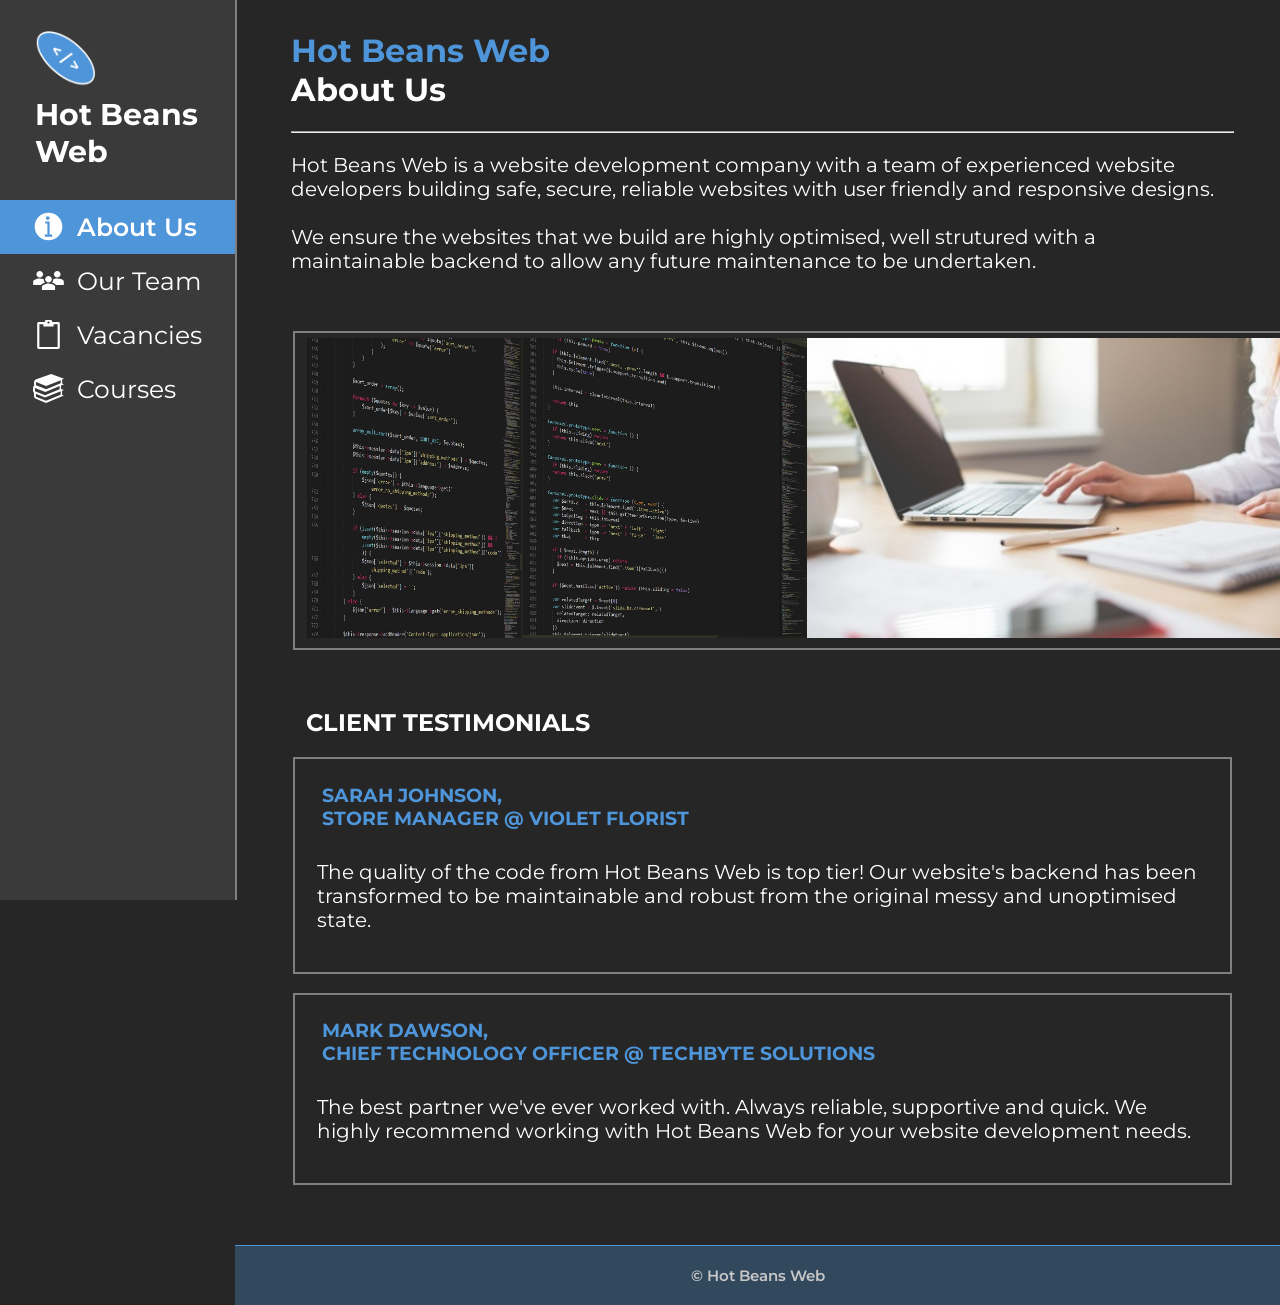
<file: index.html>
<!DOCTYPE html>
<html>
    <head>
        <title>Hot Beans Web > About Us</title> <!-- Tab bar and favicon -->
        <link rel="Icon" href="images/hotBeansWeb-Logo.png">
        <link rel="stylesheet" type="text/css" href="navbar.css"> <!-- External CSS -->
        <link rel="stylesheet" type="text/css" href="style.css">
        <link rel="stylesheet" type="text/css" href="buttons.css">
        <meta charset="UTF-8"> <!-- SEO -->
        <meta name="keywords" content="html, web, website, development, css">
    </head>
    <body>
        <div> <!-- Side navigation bar -->
            <ul>
                <li><img src="images/hotBeansWeb-Logo.png" alt="Hot Beans Web Logo" height="60" width="60" class="navbarlogo"></li>
                <li class="navbarlogotext"><b>Hot Beans<br>Web</b></li>
                <li>
                    <a class="active" href="index.html">
                        <img src="images/infoIcon.svg" alt="About Us Icon" height="35" width="35" class="navbaricon">
                        <div class="navbaritem">About Us</div>
                    </a>
                </li>
                <li>
                    <a href="ourteam.html">
                        <img src="images/groupIcon.svg" alt="Our Team Icon" height="35" width="35" class="navbaricon">
                        <div class="navbaritem">Our Team</div>
                    </a>
                </li>
                <li>
                    <a href="vacancies.html">
                        <img src="images/clipboardIcon.svg" alt="Vacancies Icon" height="35" width="35" class="navbaricon">
                        <div class="navbaritem">Vacancies</div>
                    </a>
                </li>
                <li>
                    <a href="courses.html">
                        <img src="images/booksIcon.svg" alt="Courses Icon" height="35" width="35" class="navbaricon">
                        <div class="navbaritem">Courses</div>
                    </a>
                </li>
            </ul>
        </div>
        <div class="pagecontent">
            <h1><div style="color:#4E95D9">Hot Beans Web</div>About Us</h1>
            <hr>
            <!-- Company profile section, with text and images relating to HBW -->
            <p>Hot Beans Web is a website development company with a team of experienced website developers building safe, secure, reliable websites with user friendly and responsive designs.<br><br>We ensure the websites that we build are highly optimised, well strutured with a maintainable backend to allow any future maintenance to be undertaken.</p>
            <br><br>
            <fieldset>
                <div class="flex-container">
                    <img src="images/programming.jpg" alt="Programming" height="300" width="500">
                    <img src="images/workingLaptop.jpg" alt="Working on laptop" height="300" width="500">
                </div>
            </fieldset>
            <br><br>
            <h2>CLIENT TESTIMONIALS</h2> <!-- Client testimonials section, with text and images of client -->
            <fieldset>
                <h3>SARAH JOHNSON,<br>STORE MANAGER @ VIOLET FLORIST </h3>
                <div>
                    <div class="testimonialcontent">
                        <p>The quality of the code from Hot Beans Web is top tier! Our website's backend has been transformed to be maintainable and robust from the original messy and unoptimised state.</p>
                    </div>
                </div>
            </fieldset>
            <br>
            <fieldset>
                <h3>MARK DAWSON,<br>CHIEF TECHNOLOGY OFFICER @ TECHBYTE SOLUTIONS </h3>
                <div>
                    <div class="testimonialcontent">
                        <p>The best partner we've ever worked with. Always reliable, supportive and quick. We highly recommend working with Hot Beans Web for your website development needs.</p>
                    </div>
                </div>
            </fieldset>
            </div>
        </div>
        <footer>
            <p>&copy; Hot Beans Web</p>
        </footer>
    </body>
</html>
</file>
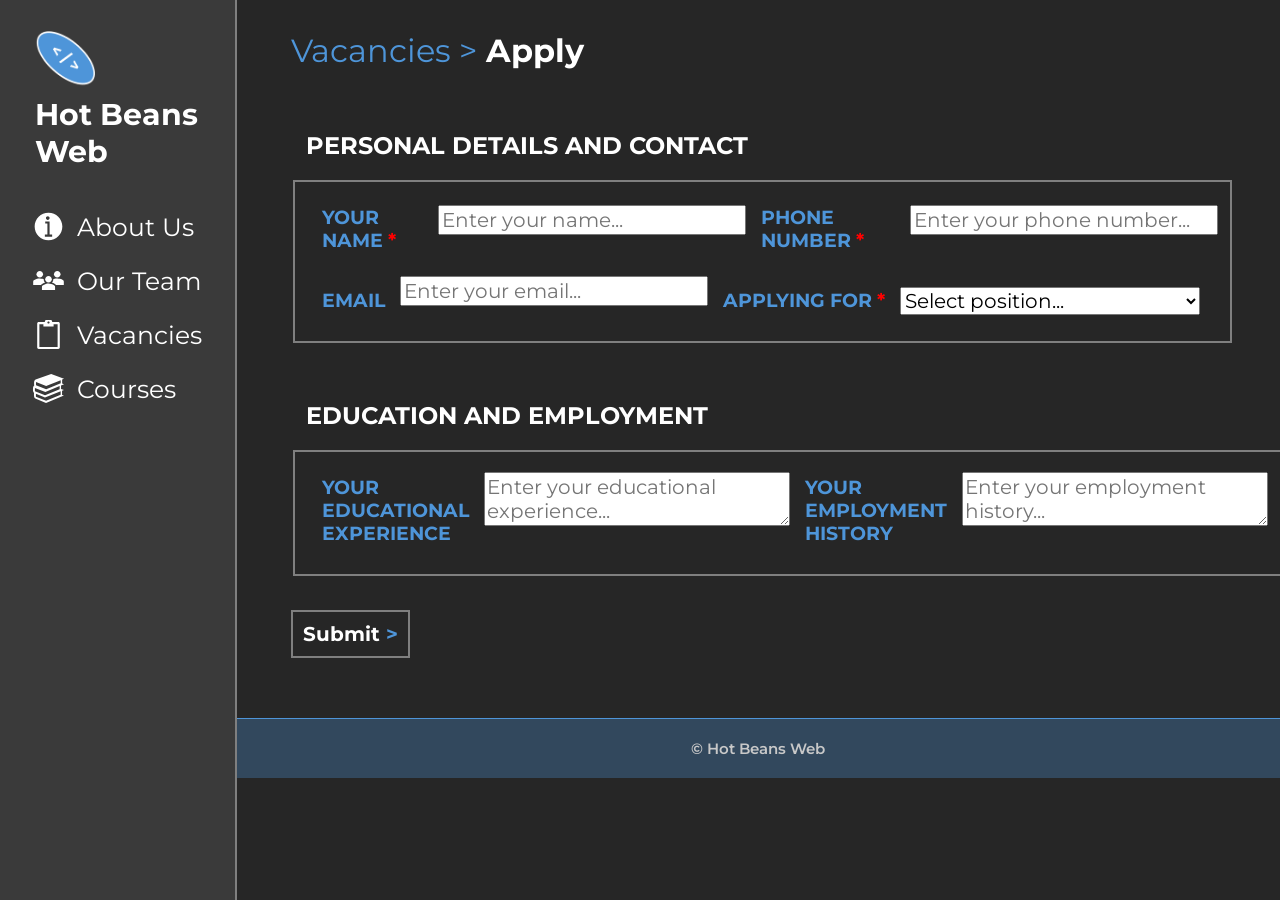
<file: apply.html>
<!DOCTYPE html>
<html>
    <head>
        <title>Hot Beans Web > Vacancies > Apply</title> <!-- Tab bar and favicon -->
        <link rel="Icon" href="images/hotBeansWeb-Logo.png">
        <link rel="stylesheet" type="text/css" href="navbar.css"> <!-- External CSS -->
        <link rel="stylesheet" type="text/css" href="style.css">
        <link rel="stylesheet" type="text/css" href="buttons.css">
        <link rel="stylesheet" type="text/css" href="forms.css">
        <meta charset="UTF-8"> <!-- SEO -->
        <meta name="keywords" content="html, web, website, development, css">
    </head>
    <body>
        <div> <!-- Side navigation bar -->
            <ul>
                <li><img src="images/hotBeansWeb-Logo.png" alt="Hot Beans Web Logo" height="60" width="60" class="navbarlogo"></li>
                <li class="navbarlogotext"><b>Hot Beans<br>Web</b></li>
                <li>
                    <a href="index.html">
                        <img src="images/infoIcon.svg" alt="About Us Icon" height="35" width="35" class="navbaricon">
                        <div class="navbaritem">About Us</div>
                    </a>
                </li>
                <li>
                    <a href="ourteam.html">
                        <img src="images/groupIcon.svg" alt="Our Team Icon" height="35" width="35" class="navbaricon">
                        <div class="navbaritem">Our Team</div>
                    </a>
                </li>
                <li>
                    <a href="vacancies.html">
                        <img src="images/clipboardIcon.svg" alt="Vacancies Icon" height="35" width="35" class="navbaricon">
                        <div class="navbaritem">Vacancies</div>
                    </a>
                </li>
                <li>
                    <a href="courses.html">
                        <img src="images/booksIcon.svg" alt="Courses Icon" height="35" width="35" class="navbaricon">
                        <div class="navbaritem">Courses</div>
                    </a>
                </li>
            </ul>
        </div>
        <div class="pagecontent">
            <h1><a href="vacancies.html" class="pagereturnbtn">Vacancies ></a> Apply</h1>
            <br>
            <form action="MAILTO:0025000746@student.ccsw.ac.uk" method="post" enctype"text/plain">
            <h2>PERSONAL DETAILS AND CONTACT</h2>
            <fieldset>
            <div class="flex-container">
                <h3>YOUR NAME <div class="required">*</div></h3>
                <div>
                    <input type="text" name="fullname" placeholder="Enter your name..." style="font-size: 20px;" required><br>
                    <br>
                </div>
                <h3>PHONE NUMBER <div class="required">*</div></h3>
                <div>
                    <input type="text" name="phonenumber" placeholder="Enter your phone number..." style="font-size: 20px;" required><br>
                    <br>
                </div>
            </div>
            <div class="flex-container">
                <h3>EMAIL</h3>
                <div>
                    <input type="text" name="phonenumber" placeholder="Enter your email..." style="font-size: 20px;"><br>
                    <br>
                </div>
                <h3>APPLYING FOR <div class="required">*</div></h3>
                <div>
                    <select name="position" required>
                        <option value="" selected disabled hidden>Select position...</option>
                        <option value="traineewebdev">Trainee Website Developer</option>
                    </select>
                </div>
                <br>
            </div>
            </fieldset>
            <br><br>
            <h2>EDUCATION AND EMPLOYMENT</h2>
            <fieldset>
            <div class="flex-container">
                <h3>YOUR EDUCATIONAL EXPERIENCE</h3>
                <div>
                    <textarea type="text" name="eduexperience" placeholder="Enter your educational experience..."></textarea><br>
                    <br>
                </div>
                <h3>YOUR EMPLOYMENT HISTORY</h3>
                <div>
                    <textarea type="text" name="employhistory" placeholder="Enter your employment history..."></textarea><br>
                    <br>
                </div>
            </fieldset>
            <br>
            <button type="submit" class="submitbtn">Submit <div class="btnarrow">></div></button>
            </form>
        </div>
        <footer>
            <p>&copy; Hot Beans Web</p>
        </footer>
    </body>
</html>
</file>
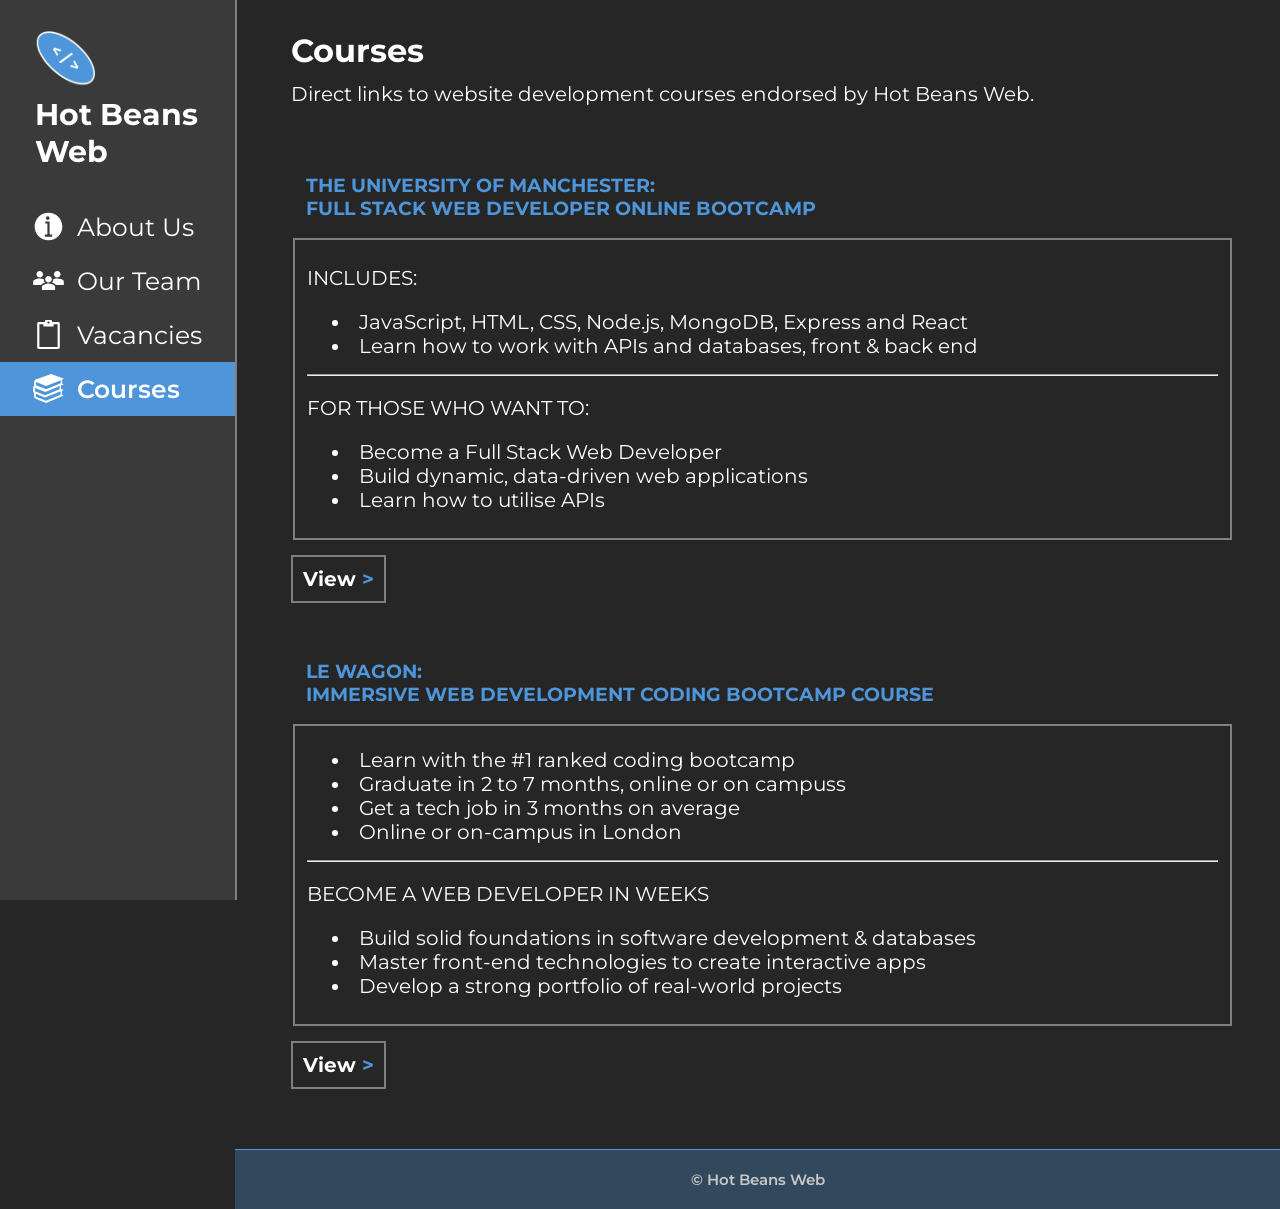
<file: courses.html>
<!DOCTYPE html>
<html>
    <head>
        <title>Hot Beans Web > Courses</title> <!-- Tab bar and favicon -->
        <link rel="Icon" href="images/hotBeansWeb-Logo.png">
        <link rel="stylesheet" type="text/css" href="navbar.css"> <!-- External CSS -->
        <link rel="stylesheet" type="text/css" href="style.css">
        <link rel="stylesheet" type="text/css" href="buttons.css">
        <meta charset="UTF-8"> <!-- SEO -->
        <meta name="keywords" content="html, web, website, development, css">
    </head>
    <body>
        <div> <!-- Side navigation bar -->
            <ul>
                <li><img src="images/hotBeansWeb-Logo.png" alt="Hot Beans Web Logo" height="60" width="60" class="navbarlogo"></li>
                <li class="navbarlogotext"><b>Hot Beans<br>Web</b></li>
                <li>
                    <a href="index.html">
                        <img src="images/infoIcon.svg" alt="About Us Icon" height="35" width="35" class="navbaricon">
                        <div class="navbaritem">About Us</div>
                    </a>
                </li>
                <li>
                    <a href="ourteam.html">
                        <img src="images/groupIcon.svg" alt="Our Team Icon" height="35" width="35" class="navbaricon">
                        <div class="navbaritem">Our Team</div>
                    </a>
                </li>
                <li>
                    <a href="vacancies.html">
                        <img src="images/clipboardIcon.svg" alt="Vacancies Icon" height="35" width="35" class="navbaricon">
                        <div class="navbaritem">Vacancies</div>
                    </a>
                </li>
                <li>
                    <a class="active" href="courses.html">
                        <img src="images/booksIcon.svg" alt="Courses Icon" height="35" width="35" class="navbaricon">
                        <div class="navbaritem">Courses</div>
                    </a>
                </li>
            </ul>
        </div>
        <div class="pagecontent">
            <h1>Courses</h1>
            <p style="transform: translate(0px, -10px)">Direct links to website development courses endorsed by Hot Beans Web.</p>
            <br>
            <h3>THE UNIVERSITY OF MANCHESTER:<br>FULL STACK WEB DEVELOPER ONLINE BOOTCAMP</h3>
            <fieldset>
                <p>INCLUDES:</P>
                    <dl>
                        <li>JavaScript, HTML, CSS, Node.js, MongoDB, Express and React</li>
                        <li>Learn how to work with APIs and databases, front & back end</li>
                    </dl>
                <hr>
                <p>FOR THOSE WHO WANT TO:</P>
                    <dl>
                        <li>Become a Full Stack Web Developer</li>
                        <li>Build dynamic, data-driven web applications</li>
                        <li>Learn how to utilise APIs</li>
                    </dl>
            </fieldset>
            <a href="https://bootcamps.manchester.ac.uk/web-development/" class="courseviewbtn">View <div class="btnarrow">></div></a>
            <br><br><Br>
            <h3>LE WAGON:<br>IMMERSIVE WEB DEVELOPMENT CODING BOOTCAMP COURSE</h3>
            <fieldset>
                    <dl>
                        <li>Learn with the #1 ranked coding bootcamp</li>
                        <li>Graduate in 2 to 7 months, online or on campuss</li>
                        <li>Get a tech job in 3 months on average</li>
                        <li>Online or on-campus in London</li>
                    </dl>
                    <hr>
                    <p>BECOME A WEB DEVELOPER IN WEEKS</P>
                    <dl>
                        <li>Build solid foundations in software development & databases</li>
                        <li>Master front-end technologies to create interactive apps</li>
                        <li>Develop a strong portfolio of real-world projects</li>
                    </dl>
            </fieldset>
            <a href="https://info.lewagon.com/web-development-course-uk" class="courseviewbtn">View <div class="btnarrow">></div></a>
        </div>
        <footer>
            <p>&copy; Hot Beans Web</p>
        </footer>
    </body>
</html>
</file>
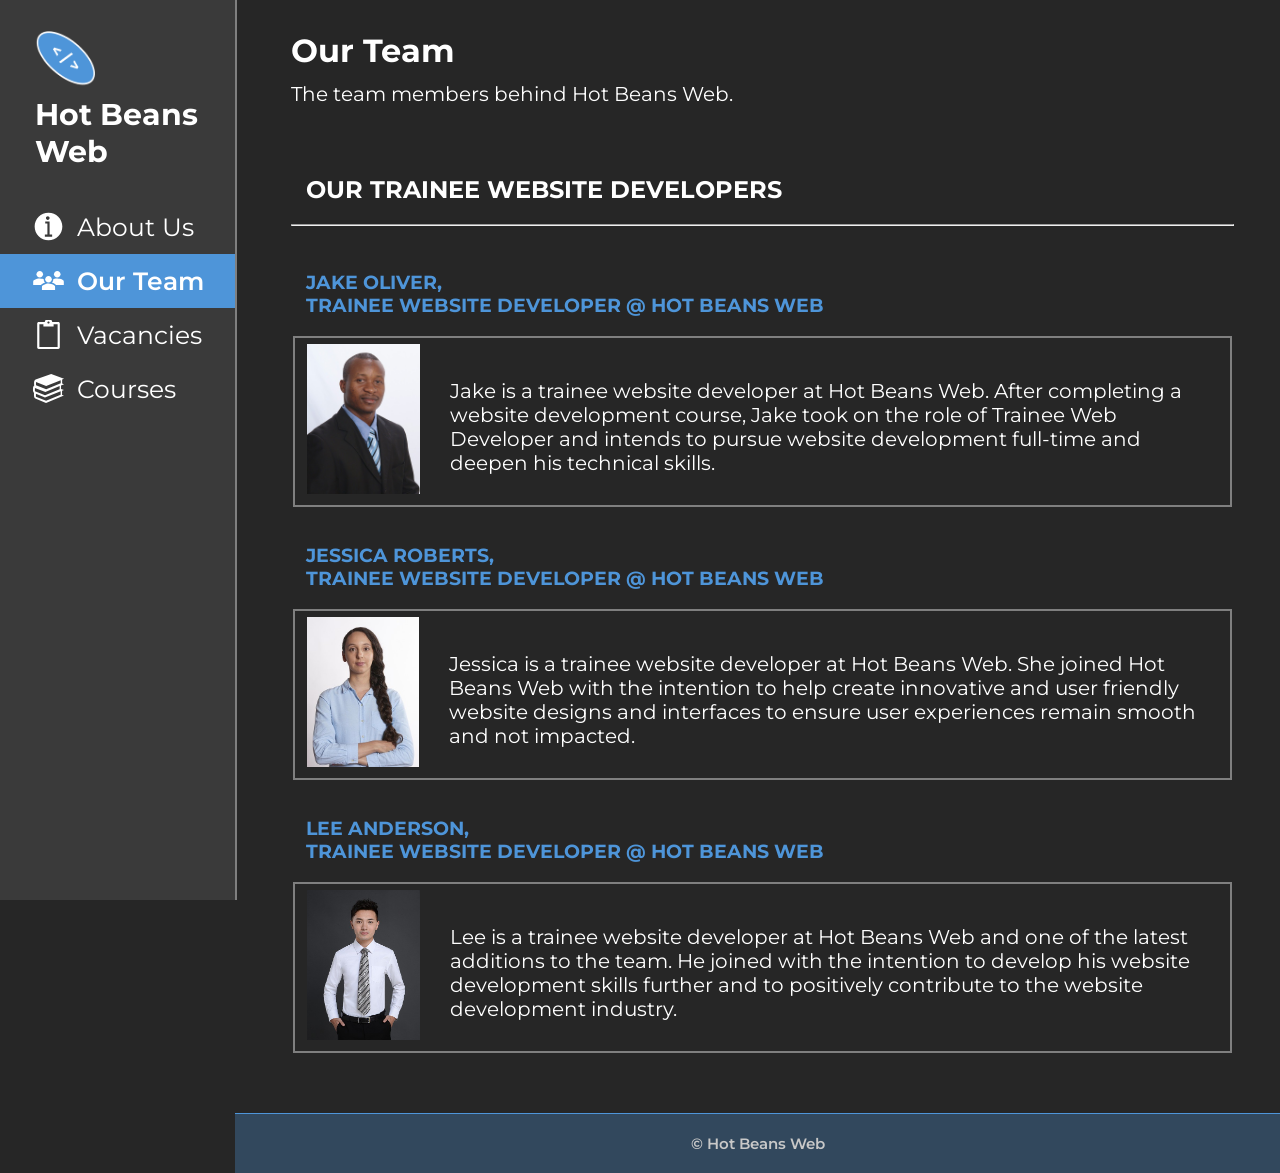
<file: ourteam.html>
<!DOCTYPE html>
<html>
    <head>
        <title>Hot Beans Web > Our Team</title> <!-- Tab bar and favicon -->
        <link rel="Icon" href="images/hotBeansWeb-Logo.png">
        <link rel="stylesheet" type="text/css" href="navbar.css"> <!-- External CSS -->
        <link rel="stylesheet" type="text/css" href="style.css">
        <meta charset="UTF-8"> <!-- SEO -->
        <meta name="keywords" content="html, web, website, development, css">
    </head>
    <body>
        <div> <!-- Side navigation bar -->
            <ul>
                <li><img src="images/hotBeansWeb-Logo.png" alt="Hot Beans Web Logo" height="60" width="60" class="navbarlogo"></li>
                <li class="navbarlogotext"><b>Hot Beans<br>Web</b></li>
                <li>
                    <a href="index.html">
                        <img src="images/infoIcon.svg" alt="About Us Icon" height="35" width="35" class="navbaricon">
                        <div class="navbaritem">About Us</div>
                    </a>
                </li>
                <li>
                    <a class="active" href="ourteam.html">
                        <img src="images/groupIcon.svg" alt="Our Team Icon" height="35" width="35" class="navbaricon">
                        <div class="navbaritem">Our Team</div>
                    </a>
                </li>
                <li>
                    <a href="vacancies.html">
                        <img src="images/clipboardIcon.svg" alt="Vacancies Icon" height="35" width="35" class="navbaricon">
                        <div class="navbaritem">Vacancies</div>
                    </a>
                </li>
                <li>
                    <a href="courses.html">
                        <img src="images/booksIcon.svg" alt="Courses Icon" height="35" width="35" class="navbaricon">
                        <div class="navbaritem">Courses</div>
                    </a>
                </li>
            </ul>
        </div>
        <div class="pagecontent">
            <h1>Our Team</h1>
            <p style="transform: translate(0px, -10px)">The team members behind Hot Beans Web.</p>
            <br>
            <h2>OUR TRAINEE WEBSITE DEVELOPERS</h2>
            <hr><br>
            <h3>JAKE OLIVER,<br>TRAINEE WEBSITE DEVELOPER @ HOT BEANS WEB</h3> <!-- Profiles of existing web developers at HBW, with images and descriptions -->
            <fieldset>
                <div>
                    <div class="teammembercontent">
                        <img src="images/teammember1.jpg">
                        <p>Jake is a trainee website developer at Hot Beans Web. After completing a website development course, Jake took on the role of Trainee Web Developer and intends to pursue website development full-time and deepen his technical skills.</p>
                    </div>
                </div>
            </fieldset>
            <br>
            <h3>JESSICA ROBERTS,<br>TRAINEE WEBSITE DEVELOPER @ HOT BEANS WEB</h3> <!-- Profiles of existing web developers at HBW, with images and descriptions -->
            <fieldset>
                <div>
                    <div class="teammembercontent">
                        <img src="images/teammember3.jpg">
                        <p>Jessica is a trainee website developer at Hot Beans Web. She joined Hot Beans Web with the intention to help create innovative and user friendly website designs and interfaces to ensure user experiences remain smooth and not impacted.</p>
                    </div>
                </div>
            </fieldset>
            <br>
            <h3>LEE ANDERSON,<br>TRAINEE WEBSITE DEVELOPER @ HOT BEANS WEB</h3> <!-- Profiles of existing web developers at HBW, with images and descriptions -->
            <fieldset>
                <div>
                    <div class="teammembercontent">
                        <img src="images/teammember2.jpg">
                        <p>Lee is a trainee website developer at Hot Beans Web and one of the latest additions to the team. He joined with the intention to develop his website development skills further and to positively contribute to the website development industry.</p>
                    </div>
                </div>
            </fieldset>
        </div>
        <footer>
            <p>&copy; Hot Beans Web</p>
        </footer>
    </body>
</html>
</file>
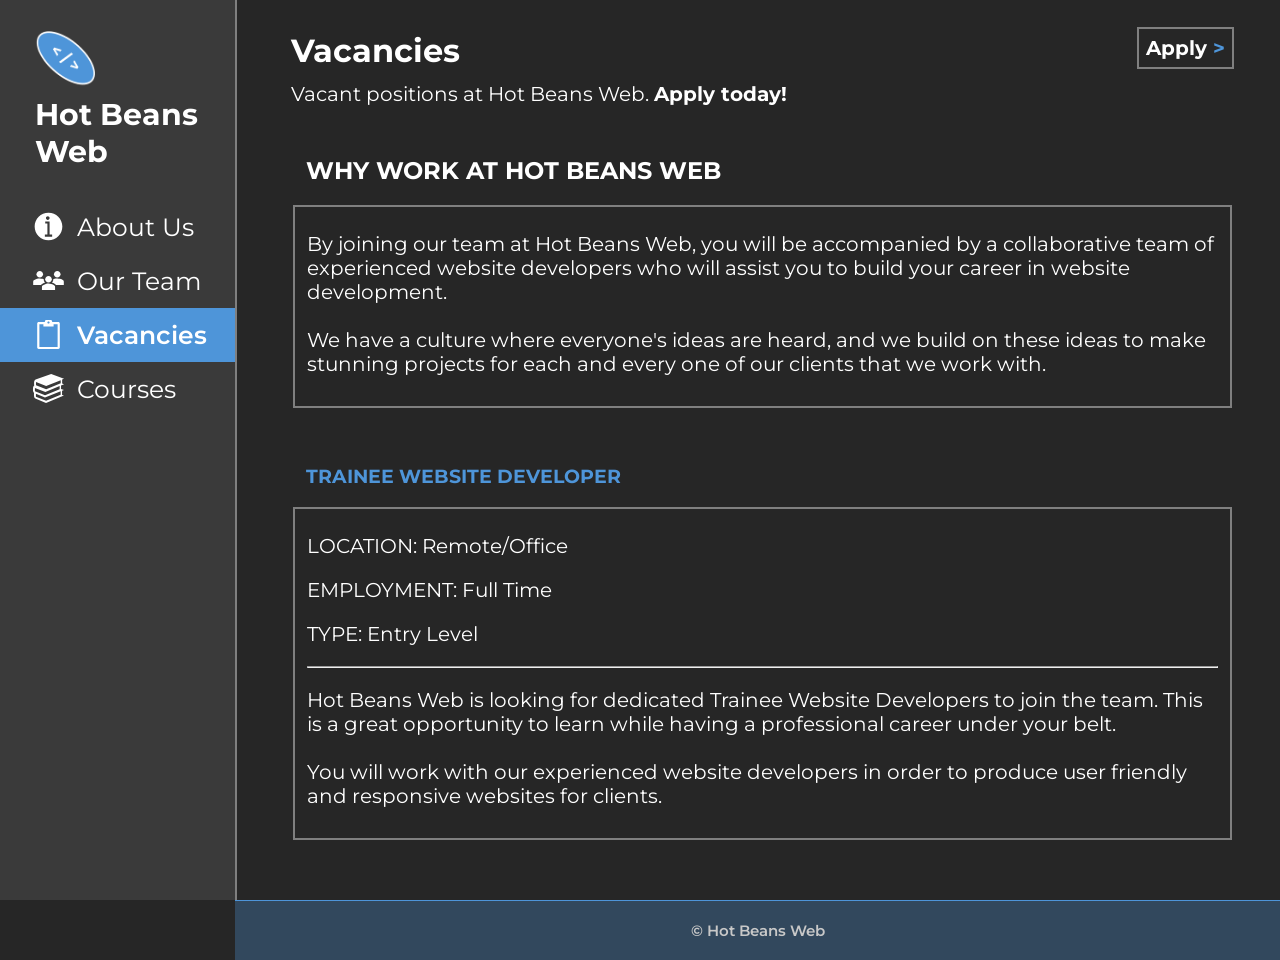
<file: vacancies.html>
<!DOCTYPE html>
<html>
    <head>
        <title>Hot Beans Web > Vacancies</title> <!-- Tab bar and favicon -->
        <link rel="Icon" href="images/hotBeansWeb-Logo.png">
        <link rel="stylesheet" type="text/css" href="navbar.css"> <!-- External CSS -->
        <link rel="stylesheet" type="text/css" href="style.css">
        <link rel="stylesheet" type="text/css" href="buttons.css">
        <meta charset="UTF-8"> <!-- SEO -->
        <meta name="keywords" content="html, web, website, development, css">
    </head>
    <body>
        <div> <!-- Side navigation bar -->
            <ul>
                <li><img src="images/hotBeansWeb-Logo.png" alt="Hot Beans Web Logo" height="60" width="60" class="navbarlogo"></li>
                <li class="navbarlogotext"><b>Hot Beans<br>Web</b></li>
                <li>
                    <a href="index.html">
                        <img src="images/infoIcon.svg" alt="About Us Icon" height="35" width="35" class="navbaricon">
                        <div class="navbaritem">About Us</div>
                    </a>
                </li>
                <li>
                    <a href="ourteam.html">
                        <img src="images/groupIcon.svg" alt="Our Team Icon" height="35" width="35" class="navbaricon">
                        <div class="navbaritem">Our Team</div>
                    </a>
                </li>
                <li>
                    <a class="active" href="vacancies.html">
                        <img src="images/clipboardIcon.svg" alt="Vacancies Icon" height="35" width="35" class="navbaricon">
                        <div class="navbaritem">Vacancies</div>
                    </a>
                </li>
                <li>
                    <a href="courses.html">
                        <img src="images/booksIcon.svg" alt="Courses Icon" height="35" width="35" class="navbaricon">
                        <div class="navbaritem">Courses</div>
                    </a>
                </li>
            </ul>
        </div>
        <div class="pagecontent">
            <div class="header1row">
                <h1>Vacancies</h1>
                <a class="applybtn" href="apply.html">Apply <div class="btnarrow">></div></a>
            </div>
            <p style="transform: translate(0px, -30px)">Vacant positions at Hot Beans Web. <strong>Apply today!</strong></p>
            <h2>WHY WORK AT HOT BEANS WEB</h2>
            <fieldset>
                <p>By joining our team at Hot Beans Web, you will be accompanied by a collaborative team of experienced website developers who will assist you to build your career in website development.<br><br>
                    We have a culture where everyone's ideas are heard, and we build on these ideas to make stunning projects for each and every one of our clients that we work with.</p>
            </fieldset>
            <br><br>
            <h3>TRAINEE WEBSITE DEVELOPER</h3>
            <fieldset>
                <p>LOCATION: Remote/Office</p>
                <p>EMPLOYMENT: Full Time</p>
                <P>TYPE: Entry Level</P>
                <hr>
                <p>Hot Beans Web is looking for dedicated Trainee Website Developers to join the team. This is a great opportunity to learn while having a professional career under your belt.<br><br>
                    You will work with our experienced website developers in order to produce user friendly and responsive websites for clients. </p>
            </fieldset>
        </div>
        <footer>
            <p>&copy; Hot Beans Web</p>
        </footer>
    </body>
</html>
</file>
<file: navbar.css>
@font-face{
  font-family: 'Montserrat';
  src: url('fonts/Montserrat-VariableFont_wght.ttf') format('truetype');
}

ul{
    list-style-type: none;
    margin: 0;
    padding: 0;
    width: 235px;
    background-color: #3A3A3A;
    position: fixed;
    height: 100%;
    overflow: auto;
    font-size: 25px;
    font-family: 'Montserrat';
    border-right: 2.5px solid #7F7F7F;
}
li a{
    display: block;
    color: rgb(255, 255, 255);
    padding: 12px 16px;
    text-decoration: none;
    padding-left: 30px;
}
li a.active{
    background-color: #4E95D9;
    color: white;
    font-weight: 600;
}
li a:hover:not(.active){
    background-color: #404040;
    color: white;
}
li a:active:not(.hover){
    background-color: #4e96d94f;
    color: white;
}

.navbarlogo{
    padding-top: 30px;
    padding-left: 35px;
}
.navbarlogotext{
    text-align: left;
    padding-bottom: 30px;
    padding-left: 35px;
    font-size: 30px;
}
.navbaritem{
    display: inline;
    padding-left: 12px;
}
.navbaricon{
    padding-left: 9px;
    margin: -8px;
}
</file>
<file: style.css>
@font-face{
  font-family: 'Montserrat';
  src: url('fonts/Montserrat-VariableFont_wght.ttf') format('truetype');
}

body{
    margin: 0;
    background-color: #262626;
    color:#ffffff;
    font-family: 'Montserrat';
}
p{
    font-size: 20px;
}
h2{
    margin-left: 15px;
}
h3{
    margin-left: 15px;
    color: #4E95D9;
}
fieldset{
    border: 2.5px solid #7F7F7F;
}

.header1row{
    display: flex;
    justify-content: space-between;
    align-items: flex-start;
}
.pagecontent{
    margin-left:275px;
    padding:10px 16px;
    margin-right: 30px;
    margin-bottom: 50px;
}
.pagecontent li{
    margin-left: 25px;
    font-size: 20px;
}

.flex-container{
    display: flex;
    flex-direction: row;
    align-items: center;
}
.container div{
    margin: 10px;
    padding: 20px;
}
@media (max-width: 1250px){
  .flex-container{flex-direction: column;}
}

.teammembercontent{
    display: flex;
}
.teammembercontent img{
    width: 125px;
    height: 150px;
}
.teammembercontent p{
    padding-left: 30px;
    padding-top: 15px;
}

.testimonialcontent p{
    padding: 10px;
}

footer{
    background-color: #4e96d94f;
    color: rgb(200, 200, 200);
    text-align: center;
    margin-left:235px;
    padding: 5px;
    border-top: 1px solid #4E95D9;
}
footer p{
    font-size: 15px;
    font-weight: 600;
}
footer i{
    font-size: 10px;
    font-weight: 500;
    color: rgb(150, 150, 150);
}
</file>
<file: buttons.css>
@font-face{
  font-family: 'Montserrat';
  src: url('fonts/Montserrat-VariableFont_wght.ttf') format('truetype');
}

.btnarrow{
    display: inline;
    color: #4E95D9;
}

.pagereturnbtn{
    display: inline;
    font-weight: lighter;
    color: #4E95D9;
    text-decoration: none;
}
.pagereturnbtn:hover{
    text-decoration: underline;
}

.applybtn{
    display: inline-block;
    padding: 7px;
    text-decoration: none;
    font-weight: bold;
    color: white;
    border: 2.5px solid #7F7F7F;
    margin-top: 17px;
    height: fit-content;
    font-size: 20px;
}
.applybtn:hover{
    background-color: #404040;
}
.applybtn:active{
    background-color: #4e96d94f;
}

.submitbtn{
    display: inline-block;
    padding: 10px;
    text-decoration: none;
    font-weight: bold;
    color: white;
    border: 2.5px solid #7F7F7F;
    margin-top: 15px;
    font-size: 20px;
    background-color: #262626;
    font-family: Montserrat;
}
.submitbtn:hover{
    background-color: #404040;
}
.submitbtn:active{
    background-color: #4e96d94f;
}

.courseviewbtn{
    display: inline-block;
    padding: 10px;
    text-decoration: none;
    font-weight: bold;
    color: white;
    border: 2.5px solid #7F7F7F;
    margin-top: 15px;
    font-size: 20px;
}
.courseviewbtn:hover{
    background-color: #404040;
}
.courseviewbtn:active{
    background-color: #4e96d94f;
}
</file>
<file: forms.css>
@font-face{
  font-family: 'Montserrat';
  src: url('fonts/Montserrat-VariableFont_wght.ttf') format('truetype');
}

.required{
    display: inline;
    color: red;
}

option,select,input,textarea{
    font-size: 20px;
    font-family: 'Montserrat';
    width: 300px;
    margin-left: 15px;
}
</file>
